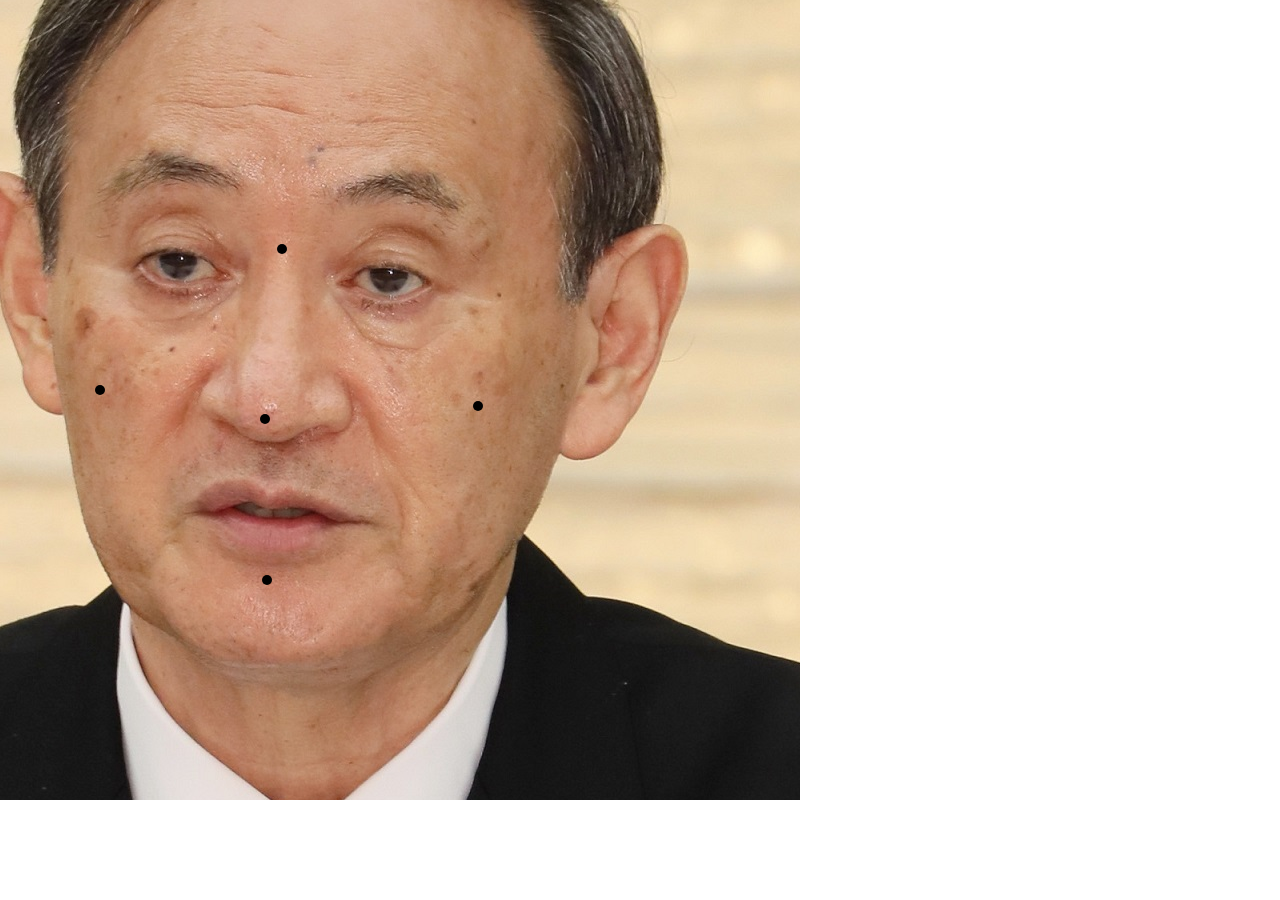
<file: facial-motion/index.html>
<!DOCTYPE html>
<html>
<head>
  <meta charset="utf-8">
  <title>Facial Motion Sample</title>
  <style>
    html, body {
      margin: 0;
      padding: 0;
    }
  </style>
</head>
<body>
  <img id="image" src="./souri.jpg" style="display: none;">
  <canvas id="canvas" width="800" height="800"></canvas>
  <script src="./main.js"></script>
</body>
</html>
</file>
